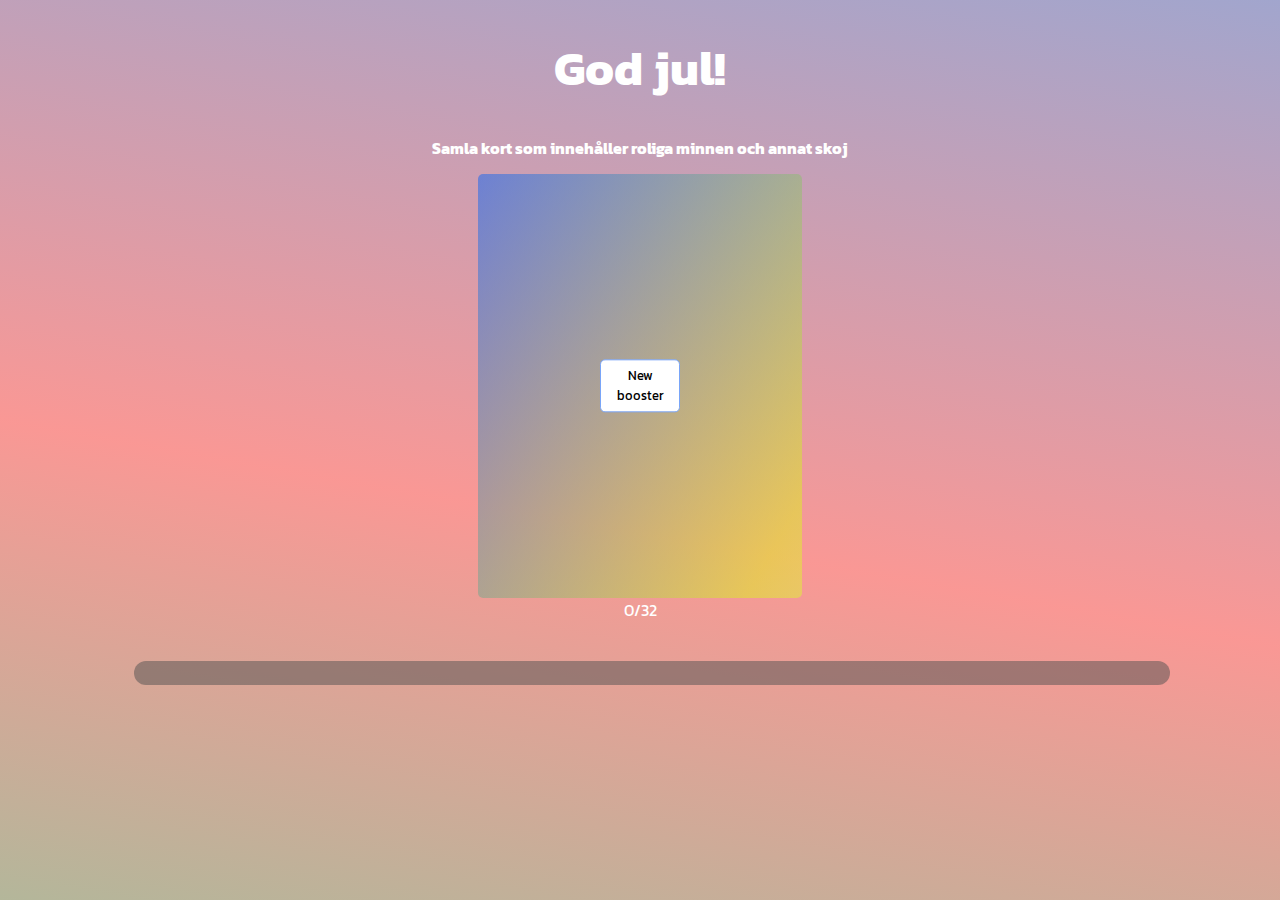
<file: index.html>
<!DOCTYPE html>
<html lang="en">
<head>
    <meta charset="UTF-8">
    <meta name="viewport" content="width=device-width, initial-scale=1.0">
    <title>Bibbi Collect</title>
    
    <link rel="preconnect" href="https://fonts.googleapis.com">
    <link rel="preconnect" href="https://fonts.gstatic.com" crossorigin>
    <link href="https://fonts.googleapis.com/css2?family=Kanit:ital,wght@0,100;0,200;0,300;0,400;0,500;0,600;0,700;0,800;0,900;1,100;1,200;1,300;1,400;1,500;1,600;1,700;1,800;1,900&display=swap" rel="stylesheet">
    <link rel="stylesheet" href="style.css">
</head>
<body>
   <h1>God jul!</h1> 
   <h2>Samla kort som innehåller roliga minnen och annat skoj</h2> 
   <div id="booster" class="booster gradient-background">
      <button id="btn" class="btn" onclick="addImagesToBooster()">New booster</button>
   </div>
   <div id="counter" class="counter">No cards</div>
   <h2 id="finished"></h2>
   <div id="cg" class="card-grid">
   </div>
   <script src="script.js"></script>
</body>
</html>
</file>
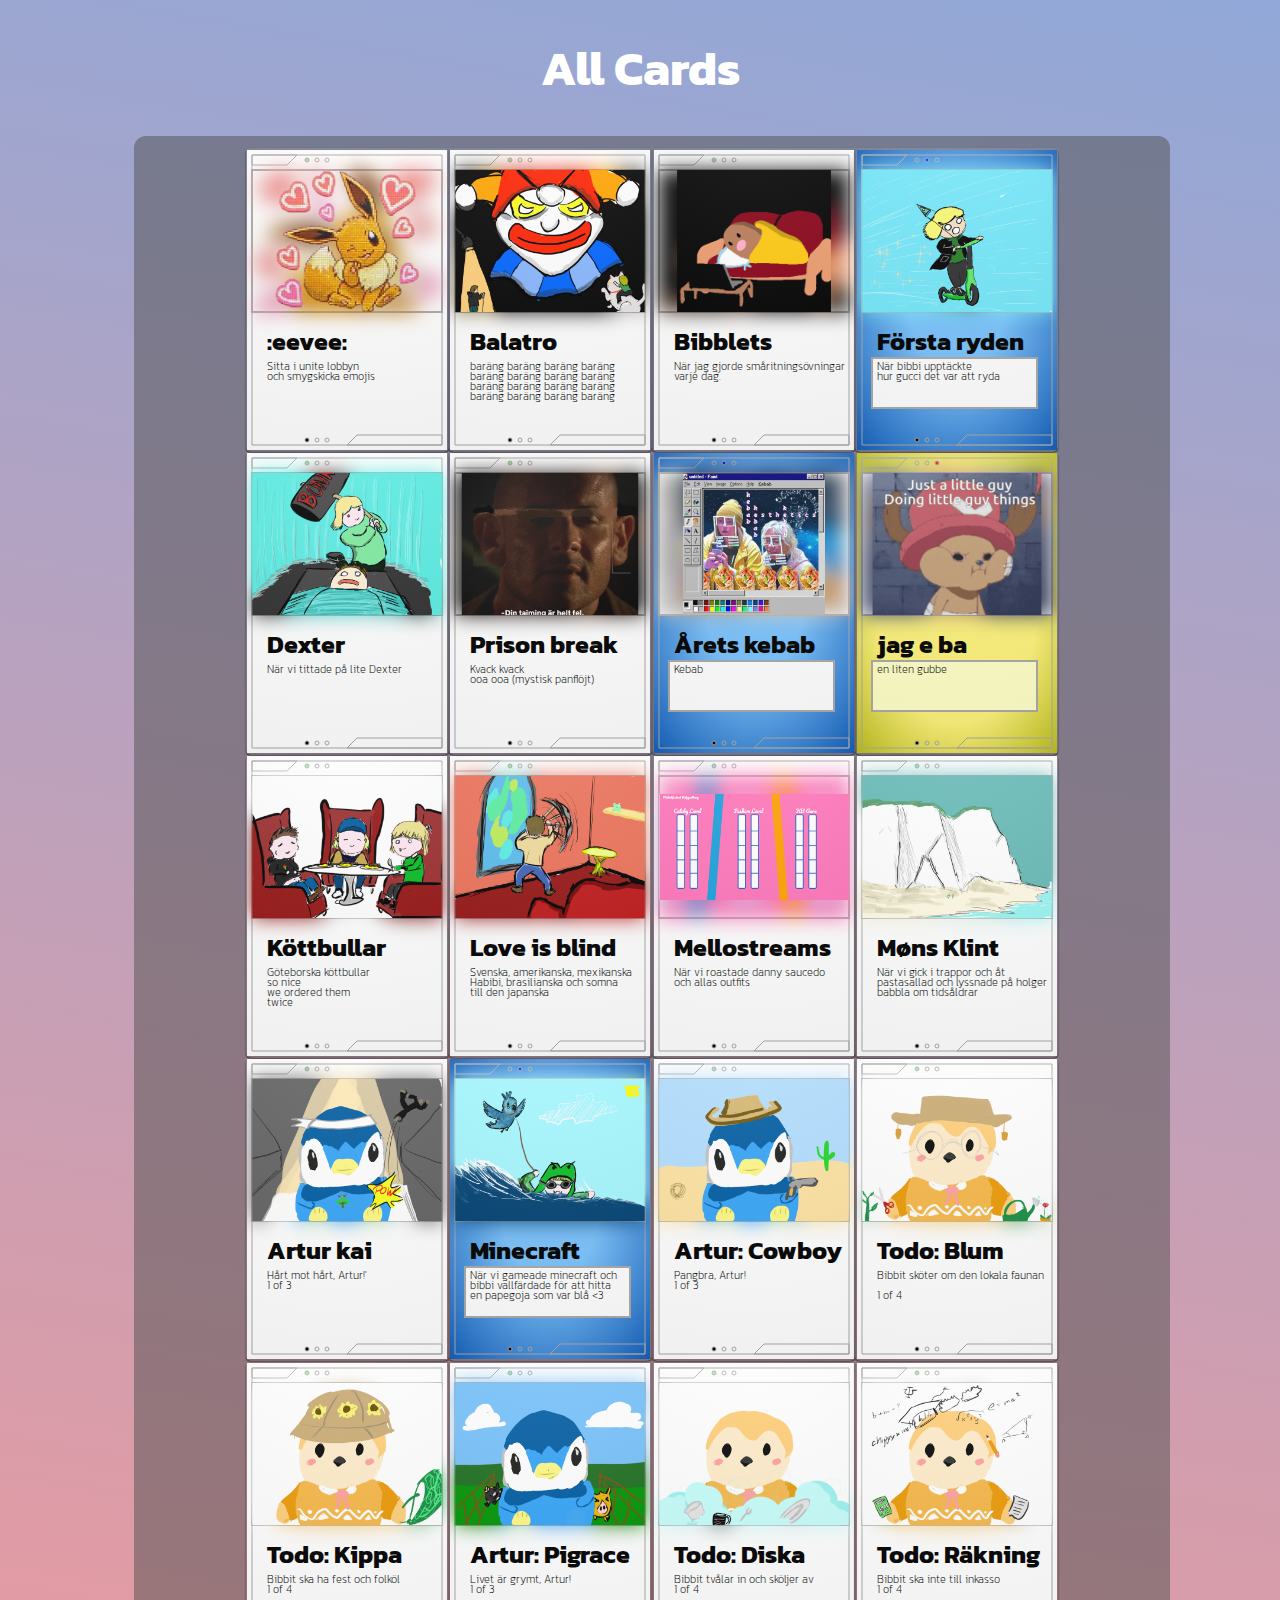
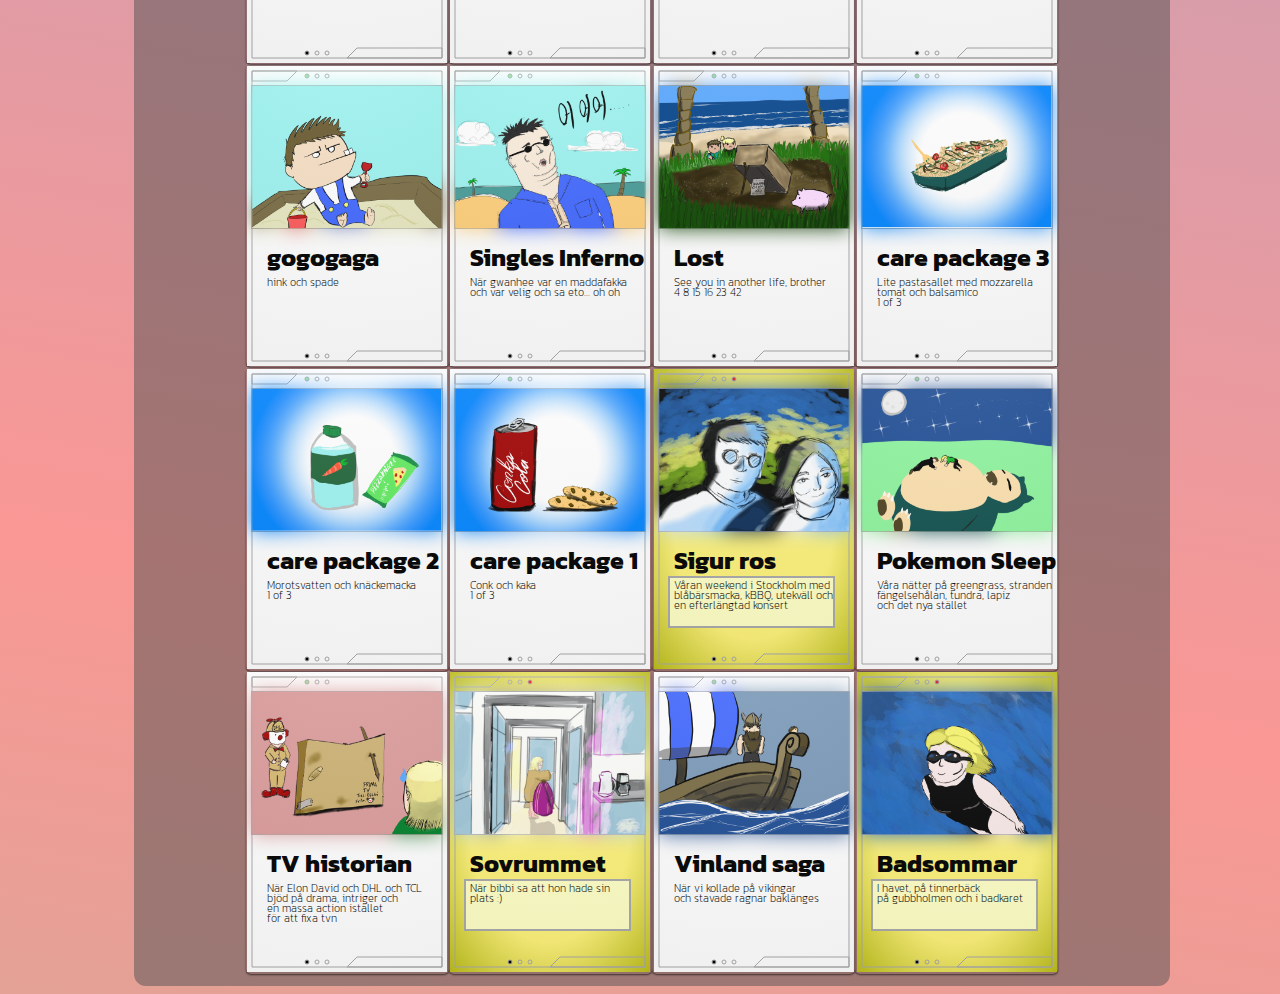
<file: allcards.html>
<!DOCTYPE html>
<html lang="en">
<head>
    <meta charset="UTF-8">
    <meta name="viewport" content="width=device-width, initial-scale=1.0">
    <title>All Cards - Bibbi Collect</title>
    
    <link rel="preconnect" href="https://fonts.googleapis.com">
    <link rel="preconnect" href="https://fonts.gstatic.com" crossorigin>
    <link href="https://fonts.googleapis.com/css2?family=Kanit:ital,wght@0,100;0,200;0,300;0,400;0,500;0,600;0,700;0,800;0,900;1,100;1,200;1,300;1,400;1,500;1,600;1,700;1,800;1,900&display=swap" rel="stylesheet">
    <link rel="stylesheet" href="style.css">
</head>
<body>
   <h1>All Cards</h1> 
   <div id="cg" class="card-grid">
       <!-- Cards will be loaded here by script.js -->
   </div>
   <script src="script.js"></script>
   <script>
    // Ensure the DOM is loaded before trying to find elements or attach event listeners
    document.addEventListener('DOMContentLoaded', function() {
        // Call getCards to populate the grid
        // Make sure getCards() is available globally from script.js
        if (typeof getCards === 'function') {
            getCards();
        } else {
            console.error('Error: getCards function not found. Make sure script.js is loaded correctly and getCards is a global function.');
            // Optionally, display a message to the user in the card grid
            const cardGrid = document.getElementById('cg');
            if (cardGrid) {
                cardGrid.innerHTML = '<p>Error loading cards. The getCards function is missing.</p>';
            }
        }
    });
   </script>
</body>
</html>
</file>
<file: style.css>
body {
 
  color: white;
  font-family: "Kanit", serif;
  

  background: linear-gradient(10deg, rgba(4, 155, 62, 0.5),#f31a1373,#0247b677);
  background-size: 180% 180%;
  animation: gradient-animation 18s ease infinite;
}

h1 {
  text-align: center;
  font-size: 3em;
  font-weight: bold;
  user-select: none;
}
h2 {
  text-align: center;
  font-size: 1em;
  font-weight: bold;
  user-select: none;
}

.card-grid {
  background-color: rgb(80, 79, 79, 0.5);
  display: flex;
  width: 80%;
  height: fit-content;
  flex-wrap: wrap;
  border-radius: 12px;
  padding: 12px;
  margin-left: 10%;
  justify-content: center;
  transition: height 0.5s;
}

.counter {
  height: 50px;
  width: 100%;
  text-align: center;
  user-select: none;
}
.card {
  padding: 0.1em;
  width: 200px;
  height: 300px;
  user-select: none;
  box-shadow: 0 1px 2px #00000099;

  border-radius: 5px;
  position: relative;

  transition-duration: 100ms;
  transition-property: transform, box-shadow;
  transition-timing-function: ease-out;
  transform: rotate3d(0);
}

.card:hover {
  transition-duration: 50ms;
  box-shadow: 0 5px 10px 5px #00000044;
}

.card .glow {
  position: absolute;
  width: 100%;
  height: 100%;
  left: 0;
  top: 0;
  background-image: radial-gradient(circle at 50% -20%, #ffffff22, #0000000f);
}

.booster {
  background-color: rgb(0, 0, 0);
  color: white;
  font-size: 1.5em;
  font-weight: bold;
  padding: 0.5em;
  border-radius: 5px;
  position: relative;
  height: 400px;
  width: 300px;

  left: 50%;
  transform: translate(-50%, 0);

  display: flex;
  align-items: center;
  justify-content: center;
}

.booster > * {
  position: absolute;
}

.booster > .btn {
  position: absolute;
  left: 50%;
  top: 50%;
  transform: translate(-50%, -50%);
  width: 80px;
  height: 4em;
  background-color: rgb(255, 255, 255);
  border: rgb(121, 165, 248) 1px solid;
  border-radius: 5px;
  font-family: "Kanit", serif;
  user-select: none;
}

.largeImage {
  width: 100%;
  height: 100vh;
  object-fit: cover;
  border-radius: 5px;
  position: fixed;
  top: 0;
  left: 0;
  background-color: rgb(0, 0, 0, 0.5);
}

.largeImage > * {
  position: absolute;
  top: 50%;
  left: 50%;
  transform: translate(-50%, -50%) scale(2);
  font-size: 2em;
  font-weight: bold;
}

@keyframes collect {
  0% {
    transform: scale(1);
    opacity: 1;
  }
  100% {
    transform: translate(0, 50%) scale(1);
    opacity: 0;
  }
}

@keyframes cardaway {
  0% {
    transform: scale(1);
    opacity: 1;
  }
  100% {
    transform: skew(0, 30deg) scale(0.5);
    opacity: 0;
  }
}

@keyframes packopen {
  0% {
    transform: scale(1);
    opacity: 1;
  }
  100% {
    transform: skewX(30deg) scale(2, 1);
    opacity: 0;
  }  
}

.cover:hover {
  /* Start the shake animation and make the animation last for 0.5 seconds */
  animation: shake 0.5s;

  /* When the animation is finished, start again */
  animation-iteration-count: infinite;
}

@keyframes shake {
  0% { transform: translate(1px, 1px) rotate(0deg); }
  10% { transform: translate(-1px, -2px) rotate(-1deg); }
  20% { transform: translate(-1px, 0px) rotate(1deg); }
  30% { transform: translate(1px, 2px) rotate(0deg); }
  40% { transform: translate(1px, -1px) rotate(1deg); }
  50% { transform: translate(-1px, 2px) rotate(-1deg); }
  60% { transform: translate(-1px, 1px) rotate(0deg); }
  70% { transform: translate(1px, 1px) rotate(-1deg); }
  80% { transform: translate(-1px, -1px) rotate(1deg); }
  90% { transform: translate(1px, 2px) rotate(0deg); }
  100% { transform: translate(1px, -2px) rotate(-1deg); }
}

.gradient-background {
  background: linear-gradient(300deg, rgba(255, 255, 255, 0.5),#d8fc1073,#005ff977);
  background-size: 180% 180%;
  animation: gradient-animation 18s ease infinite;
}



@keyframes gradient-animation {
  0% {
    background-position: 0% 50%;
  }
  50% {
    background-position: 100% 50%;
  }
  100% {
    background-position: 0% 50%;
  }
}
</file>
